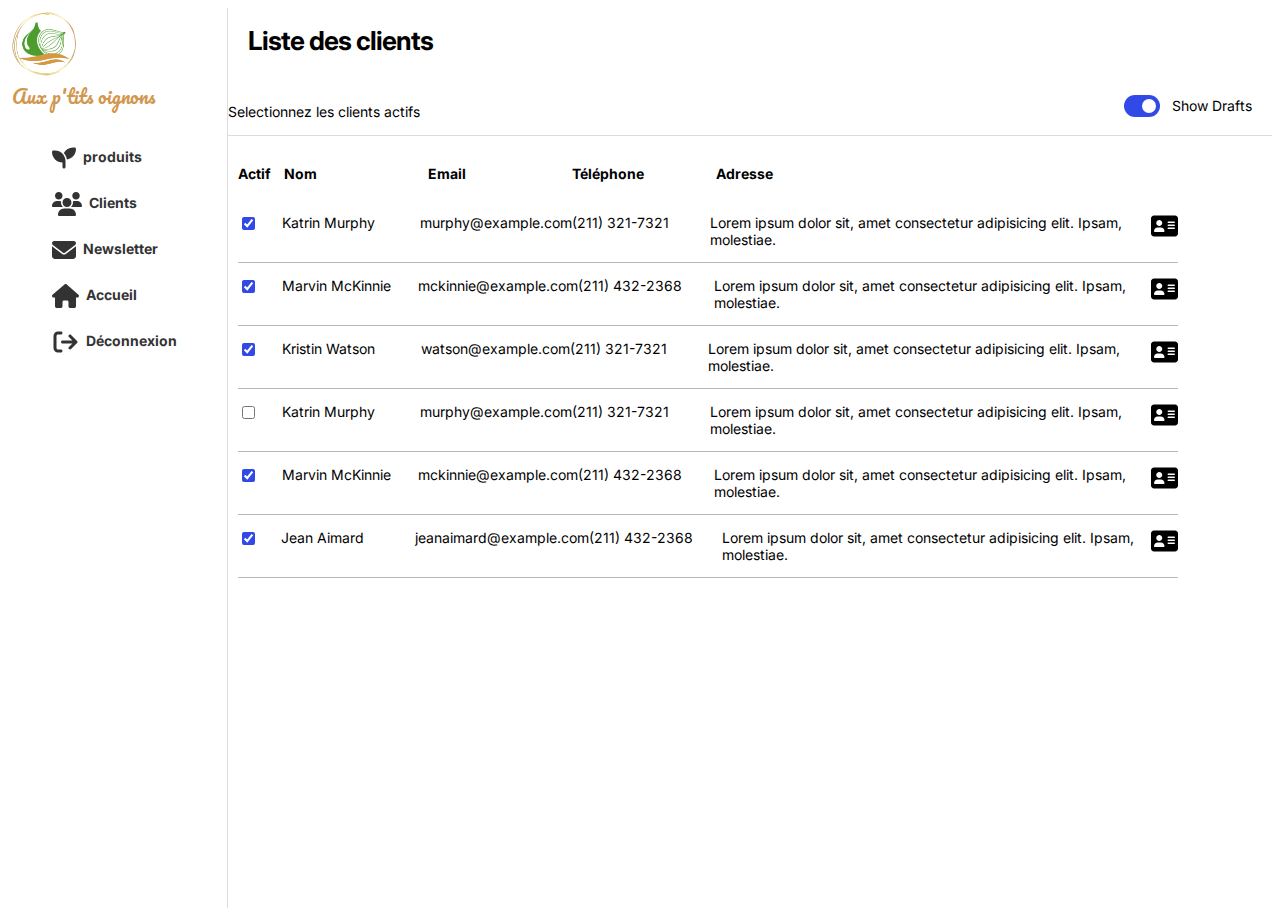
<file: admin-clients.html>
<!DOCTYPE html>
<html lang="fr">

<head>
    <title>Aux p'tits oignons</title>
    <link rel="apple-touch-icon" sizes="180x180" href="./img/favicons/apple-touch-icon.png">
    <link rel="icon" type="image/png" sizes="32x32" href="./img/favicons/favicon-32x32.png">
    <link rel="icon" type="image/png" sizes="16x16" href="./img/favicons/favicon-16x16.png">
    <link rel="manifest" href="./img/favicons/site.webmanifest">
    <link rel="mask-icon" href="./img/favicons/safari-pinned-tab.svg" color="#5bbad5">
    <meta name="msapplication-TileColor" content="#da532c">
    <meta name="theme-color" content="#ffffff">
    <meta charset="UTF-8">
    <meta name="viewport" content="width=device-width, initial-scale=1.0">
    <link rel="stylesheet" href="css/admin-product.css">
</head>

<body>
    <div class="app_container">
        <div class="side-nav">
          <div class="logo">
                <img src="./img/logo-apo.png" alt="" style="width: 4rem;">
                <h3>Aux p'tits oignons</h3>
            </div>

            <ul class="nav-links">
              <li>
                <svg xmlns="http://www.w3.org/2000/svg" viewBox="0 0 512 512"><!--! Font Awesome Pro 6.2.1 by @fontawesome - https://fontawesome.com License - https://fontawesome.com/license (Commercial License) Copyright 2022 Fonticons, Inc. --><path fill="#333333" d="M512 64c0 113.6-84.6 207.5-194.2 222c-7.1-53.4-30.6-101.6-65.3-139.3C290.8 78.3 364 32 448 32h32c17.7 0 32 14.3 32 32zM0 128c0-17.7 14.3-32 32-32H64c123.7 0 224 100.3 224 224v32 96c0 17.7-14.3 32-32 32s-32-14.3-32-32V352C100.3 352 0 251.7 0 128z"/></svg>
                <a href="admin-products.html">produits</a>
              </li>

              <li>
                <svg xmlns="http://www.w3.org/2000/svg" viewBox="0 0 640 512"><!--! Font Awesome Pro 6.2.1 by @fontawesome - https://fontawesome.com License - https://fontawesome.com/license (Commercial License) Copyright 2022 Fonticons, Inc. --><path fill="#333333" d="M144 160c-44.2 0-80-35.8-80-80S99.8 0 144 0s80 35.8 80 80s-35.8 80-80 80zm368 0c-44.2 0-80-35.8-80-80s35.8-80 80-80s80 35.8 80 80s-35.8 80-80 80zM0 298.7C0 239.8 47.8 192 106.7 192h42.7c15.9 0 31 3.5 44.6 9.7c-1.3 7.2-1.9 14.7-1.9 22.3c0 38.2 16.8 72.5 43.3 96c-.2 0-.4 0-.7 0H21.3C9.6 320 0 310.4 0 298.7zM405.3 320c-.2 0-.4 0-.7 0c26.6-23.5 43.3-57.8 43.3-96c0-7.6-.7-15-1.9-22.3c13.6-6.3 28.7-9.7 44.6-9.7h42.7C592.2 192 640 239.8 640 298.7c0 11.8-9.6 21.3-21.3 21.3H405.3zM416 224c0 53-43 96-96 96s-96-43-96-96s43-96 96-96s96 43 96 96zM128 485.3C128 411.7 187.7 352 261.3 352H378.7C452.3 352 512 411.7 512 485.3c0 14.7-11.9 26.7-26.7 26.7H154.7c-14.7 0-26.7-11.9-26.7-26.7z"/></svg>
                <a href="admin-clients.html">Clients</a>
              </li>

              <li>
                <svg xmlns="http://www.w3.org/2000/svg" viewBox="0 0 512 512"><!--! Font Awesome Pro 6.2.1 by @fontawesome - https://fontawesome.com License - https://fontawesome.com/license (Commercial License) Copyright 2022 Fonticons, Inc. --><path fill="#333333" d="M48 64C21.5 64 0 85.5 0 112c0 15.1 7.1 29.3 19.2 38.4L236.8 313.6c11.4 8.5 27 8.5 38.4 0L492.8 150.4c12.1-9.1 19.2-23.3 19.2-38.4c0-26.5-21.5-48-48-48H48zM0 176V384c0 35.3 28.7 64 64 64H448c35.3 0 64-28.7 64-64V176L294.4 339.2c-22.8 17.1-54 17.1-76.8 0L0 176z"/></svg>
               <a href="#"> Newsletter</a>
              </li>



              <li>
                <svg xmlns="http://www.w3.org/2000/svg" viewBox="0 0 576 512"><!--! Font Awesome Pro 6.2.1 by @fontawesome - https://fontawesome.com License - https://fontawesome.com/license (Commercial License) Copyright 2022 Fonticons, Inc. --><path fill="#333333" d="M575.8 255.5c0 18-15 32.1-32 32.1h-32l.7 160.2c0 2.7-.2 5.4-.5 8.1V472c0 22.1-17.9 40-40 40H456c-1.1 0-2.2 0-3.3-.1c-1.4 .1-2.8 .1-4.2 .1H416 392c-22.1 0-40-17.9-40-40V448 384c0-17.7-14.3-32-32-32H256c-17.7 0-32 14.3-32 32v64 24c0 22.1-17.9 40-40 40H160 128.1c-1.5 0-3-.1-4.5-.2c-1.2 .1-2.4 .2-3.6 .2H104c-22.1 0-40-17.9-40-40V360c0-.9 0-1.9 .1-2.8V287.6H32c-18 0-32-14-32-32.1c0-9 3-17 10-24L266.4 8c7-7 15-8 22-8s15 2 21 7L564.8 231.5c8 7 12 15 11 24z"/></svg>
               <a href="index.html"> Accueil</a>
              </li>

              <li>
                <svg xmlns="http://www.w3.org/2000/svg" viewBox="0 0 576 512"><!--! Font Awesome Pro 6.2.1 by @fontawesome - https://fontawesome.com License - https://fontawesome.com/license (Commercial License) Copyright 2022 Fonticons, Inc. --><path fill="#333333" d="M534.6 278.6c12.5-12.5 12.5-32.8 0-45.3l-128-128c-12.5-12.5-32.8-12.5-45.3 0s-12.5 32.8 0 45.3L434.7 224 224 224c-17.7 0-32 14.3-32 32s14.3 32 32 32l210.7 0-73.4 73.4c-12.5 12.5-12.5 32.8 0 45.3s32.8 12.5 45.3 0l128-128zM192 96c17.7 0 32-14.3 32-32s-14.3-32-32-32l-64 0c-53 0-96 43-96 96l0 256c0 53 43 96 96 96l64 0c17.7 0 32-14.3 32-32s-14.3-32-32-32l-64 0c-17.7 0-32-14.3-32-32l0-256c0-17.7 14.3-32 32-32l64 0z"/></svg>
                <a href="index.html">Déconnexion</a>
              </li>
           </ul>
        </div>
        
        <nav>
          <h2>Liste des clients</h2>

        </nav>
        
        <header>
          <div class="breadcrumbs">
            <p>Selectionnez les clients actifs</p>
            <!-- <ul>
              <li><a href=""><span class="material-symbols-outlined">home</span></a></li>
              <span class="material-symbols-outlined">chevron_right</span>
              <li><a href="">All Deals</a></li>
              <span class="material-symbols-outlined">chevron_right</span>
              <li><a href="">Deals to watch</a></li>
            </ul> -->
          </div>
          <div class="drafts">
            <label class="switch">
              <input type="checkbox" checked>
              <span class="slider"></span>
            </label>
            <span>Show Drafts</span>
          </div>
        </header>
        
        <section class="tableau">
          <div class="title">
            <h4 class="col-11">Actif</h4>
            <h4 class="col-12">Nom</h4>
            <h4 class="col-13">Email</h4>
            <h4 class="col-14">Téléphone</h4>
            <h4 class="col-15 ">Adresse</h4> 
          </div>

          <div class="product-list">
            <p class="col-11"><input type="checkbox" checked></p>
            <p class="col-12">Katrin Murphy</p>
            <p class="col-13">murphy@example.com</p>
            <p class="col-14">(211) 321-7321</p>
            <p class="col-15">Lorem ipsum dolor sit, amet consectetur adipisicing elit. Ipsam, molestiae.</p>
            <p classs="col-6" title="Consulter les commandes"><svg xmlns="http://www.w3.org/2000/svg" viewBox="0 0 576 512"><path d="M64 32C28.7 32 0 60.7 0 96V416c0 35.3 28.7 64 64 64H512c35.3 0 64-28.7 64-64V96c0-35.3-28.7-64-64-64H64zm80 256h64c44.2 0 80 35.8 80 80c0 8.8-7.2 16-16 16H80c-8.8 0-16-7.2-16-16c0-44.2 35.8-80 80-80zm96-96c0 35.3-28.7 64-64 64s-64-28.7-64-64s28.7-64 64-64s64 28.7 64 64zm128-32H496c8.8 0 16 7.2 16 16s-7.2 16-16 16H368c-8.8 0-16-7.2-16-16s7.2-16 16-16zm0 64H496c8.8 0 16 7.2 16 16s-7.2 16-16 16H368c-8.8 0-16-7.2-16-16s7.2-16 16-16zm0 64H496c8.8 0 16 7.2 16 16s-7.2 16-16 16H368c-8.8 0-16-7.2-16-16s7.2-16 16-16z"/></svg></p>
          </div>

          <div class="product-list">
            <p class="col-11"><input type="checkbox" checked></p>
            <p class="col-12">Marvin McKinnie</p>
            <p class="col-13">mckinnie@example.com</p>
            <p class="col-14">(211) 432-2368</p>
            <p class="col-15">Lorem ipsum dolor sit, amet consectetur adipisicing elit. Ipsam, molestiae.</p>
            <p classs="col-6" title="Consulter les commandes"><svg xmlns="http://www.w3.org/2000/svg" viewBox="0 0 576 512"><path d="M64 32C28.7 32 0 60.7 0 96V416c0 35.3 28.7 64 64 64H512c35.3 0 64-28.7 64-64V96c0-35.3-28.7-64-64-64H64zm80 256h64c44.2 0 80 35.8 80 80c0 8.8-7.2 16-16 16H80c-8.8 0-16-7.2-16-16c0-44.2 35.8-80 80-80zm96-96c0 35.3-28.7 64-64 64s-64-28.7-64-64s28.7-64 64-64s64 28.7 64 64zm128-32H496c8.8 0 16 7.2 16 16s-7.2 16-16 16H368c-8.8 0-16-7.2-16-16s7.2-16 16-16zm0 64H496c8.8 0 16 7.2 16 16s-7.2 16-16 16H368c-8.8 0-16-7.2-16-16s7.2-16 16-16zm0 64H496c8.8 0 16 7.2 16 16s-7.2 16-16 16H368c-8.8 0-16-7.2-16-16s7.2-16 16-16z"/></svg></p>
          </div>

          <div class="product-list">
            <p class="col-11"><input type="checkbox" checked></p>
            <p class="col-12">Kristin Watson</p>
            <p class="col-13">watson@example.com</p>
            <p class="col-14">(211) 321-7321</p>
            <p class="col-15">Lorem ipsum dolor sit, amet consectetur adipisicing elit. Ipsam, molestiae.</p>
            <p classs="col-6" title="Consulter les commandes"><svg xmlns="http://www.w3.org/2000/svg" viewBox="0 0 576 512"><path d="M64 32C28.7 32 0 60.7 0 96V416c0 35.3 28.7 64 64 64H512c35.3 0 64-28.7 64-64V96c0-35.3-28.7-64-64-64H64zm80 256h64c44.2 0 80 35.8 80 80c0 8.8-7.2 16-16 16H80c-8.8 0-16-7.2-16-16c0-44.2 35.8-80 80-80zm96-96c0 35.3-28.7 64-64 64s-64-28.7-64-64s28.7-64 64-64s64 28.7 64 64zm128-32H496c8.8 0 16 7.2 16 16s-7.2 16-16 16H368c-8.8 0-16-7.2-16-16s7.2-16 16-16zm0 64H496c8.8 0 16 7.2 16 16s-7.2 16-16 16H368c-8.8 0-16-7.2-16-16s7.2-16 16-16zm0 64H496c8.8 0 16 7.2 16 16s-7.2 16-16 16H368c-8.8 0-16-7.2-16-16s7.2-16 16-16z"/></svg></p>
          </div>

          
          <div class="product-list">
            <p class="col-11"><input type="checkbox"></p>
            <p class="col-12">Katrin Murphy</p>
            <p class="col-13">murphy@example.com</p>
            <p class="col-14">(211) 321-7321</p>
            <p class="col-15">Lorem ipsum dolor sit, amet consectetur adipisicing elit. Ipsam, molestiae.</p>
            <p classs="col-6" title="Consulter les commandes"><svg xmlns="http://www.w3.org/2000/svg" viewBox="0 0 576 512"><path d="M64 32C28.7 32 0 60.7 0 96V416c0 35.3 28.7 64 64 64H512c35.3 0 64-28.7 64-64V96c0-35.3-28.7-64-64-64H64zm80 256h64c44.2 0 80 35.8 80 80c0 8.8-7.2 16-16 16H80c-8.8 0-16-7.2-16-16c0-44.2 35.8-80 80-80zm96-96c0 35.3-28.7 64-64 64s-64-28.7-64-64s28.7-64 64-64s64 28.7 64 64zm128-32H496c8.8 0 16 7.2 16 16s-7.2 16-16 16H368c-8.8 0-16-7.2-16-16s7.2-16 16-16zm0 64H496c8.8 0 16 7.2 16 16s-7.2 16-16 16H368c-8.8 0-16-7.2-16-16s7.2-16 16-16zm0 64H496c8.8 0 16 7.2 16 16s-7.2 16-16 16H368c-8.8 0-16-7.2-16-16s7.2-16 16-16z"/></svg></p>
          </div>

          <div class="product-list">
            <p class="col-11"><input type="checkbox" checked></p>
            <p class="col-12">Marvin McKinnie</p>
            <p class="col-13">mckinnie@example.com</p>
            <p class="col-14">(211) 432-2368</p>
            <p class="col-15">Lorem ipsum dolor sit, amet consectetur adipisicing elit. Ipsam, molestiae.</p>
            <p classs="col-6" title="Consulter les commandes"><svg xmlns="http://www.w3.org/2000/svg" viewBox="0 0 576 512"><path d="M64 32C28.7 32 0 60.7 0 96V416c0 35.3 28.7 64 64 64H512c35.3 0 64-28.7 64-64V96c0-35.3-28.7-64-64-64H64zm80 256h64c44.2 0 80 35.8 80 80c0 8.8-7.2 16-16 16H80c-8.8 0-16-7.2-16-16c0-44.2 35.8-80 80-80zm96-96c0 35.3-28.7 64-64 64s-64-28.7-64-64s28.7-64 64-64s64 28.7 64 64zm128-32H496c8.8 0 16 7.2 16 16s-7.2 16-16 16H368c-8.8 0-16-7.2-16-16s7.2-16 16-16zm0 64H496c8.8 0 16 7.2 16 16s-7.2 16-16 16H368c-8.8 0-16-7.2-16-16s7.2-16 16-16zm0 64H496c8.8 0 16 7.2 16 16s-7.2 16-16 16H368c-8.8 0-16-7.2-16-16s7.2-16 16-16z"/></svg></p>
          </div>

          <div class="product-list">
            <p class="col-11"><input type="checkbox" checked></p>
            <p class="col-12">Jean Aimard</p>
            <p class="col-13">jeanaimard@example.com</p>
            <p class="col-14">(211) 432-2368</p>
            <p class="col-15">Lorem ipsum dolor sit, amet consectetur adipisicing elit. Ipsam, molestiae.</p>
            <p classs="col-6" title="Consulter les commandes"><svg xmlns="http://www.w3.org/2000/svg" viewBox="0 0 576 512"><path d="M64 32C28.7 32 0 60.7 0 96V416c0 35.3 28.7 64 64 64H512c35.3 0 64-28.7 64-64V96c0-35.3-28.7-64-64-64H64zm80 256h64c44.2 0 80 35.8 80 80c0 8.8-7.2 16-16 16H80c-8.8 0-16-7.2-16-16c0-44.2 35.8-80 80-80zm96-96c0 35.3-28.7 64-64 64s-64-28.7-64-64s28.7-64 64-64s64 28.7 64 64zm128-32H496c8.8 0 16 7.2 16 16s-7.2 16-16 16H368c-8.8 0-16-7.2-16-16s7.2-16 16-16zm0 64H496c8.8 0 16 7.2 16 16s-7.2 16-16 16H368c-8.8 0-16-7.2-16-16s7.2-16 16-16zm0 64H496c8.8 0 16 7.2 16 16s-7.2 16-16 16H368c-8.8 0-16-7.2-16-16s7.2-16 16-16z"/></svg></p>
          </div>
        </section>
      </div>
  </body>
</html>

<!-- https://www.youtube.com/watch?v=piG91X4sV2U -->
</file>
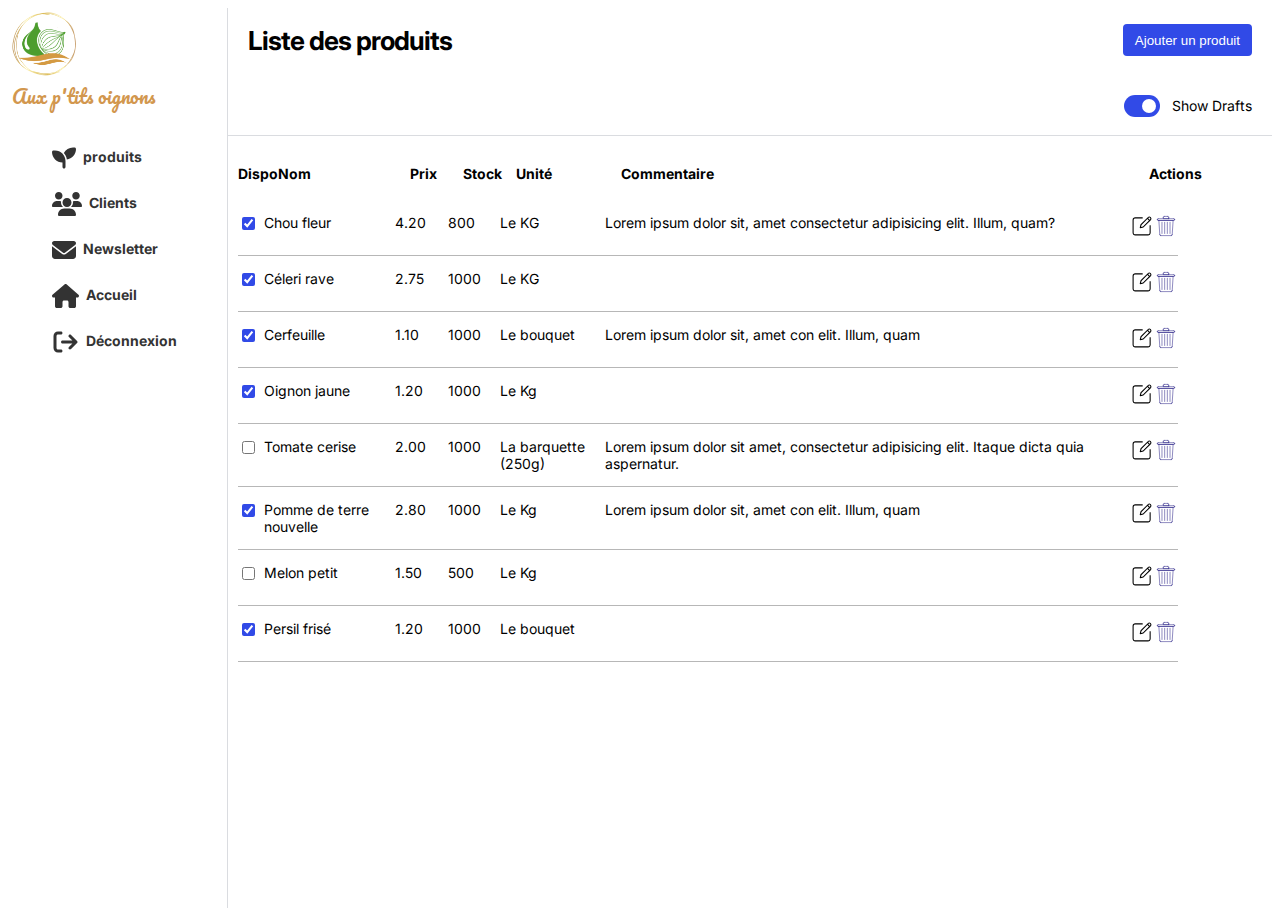
<file: admin-products.html>
<!DOCTYPE html>
<html lang="fr">

<head>
    <title>Aux p'tits oignons</title>
    <link rel="apple-touch-icon" sizes="180x180" href="./img/favicons/apple-touch-icon.png">
    <link rel="icon" type="image/png" sizes="32x32" href="./img/favicons/favicon-32x32.png">
    <link rel="icon" type="image/png" sizes="16x16" href="./img/favicons/favicon-16x16.png">
    <link rel="manifest" href="./img/favicons/site.webmanifest">
    <link rel="mask-icon" href="./img/favicons/safari-pinned-tab.svg" color="#5bbad5">
    <meta name="msapplication-TileColor" content="#da532c">
    <meta name="theme-color" content="#ffffff">
    <meta charset="UTF-8">
    <meta name="viewport" content="width=device-width, initial-scale=1.0">
    <link rel="stylesheet" href="css/admin-product.css">
</head>

<body>

    
    <div class="app_container">
  
        <div class="side-nav">
          <div class="logo">
                <img src="./img/logo-apo.png" alt="" style="width: 4rem;">
                <h3>Aux p'tits oignons</h3>
            </div>
          
          <ul class="nav-links">
              <li>
                <svg xmlns="http://www.w3.org/2000/svg" viewBox="0 0 512 512"><!--! Font Awesome Pro 6.2.1 by @fontawesome - https://fontawesome.com License - https://fontawesome.com/license (Commercial License) Copyright 2022 Fonticons, Inc. --><path fill="#333333" d="M512 64c0 113.6-84.6 207.5-194.2 222c-7.1-53.4-30.6-101.6-65.3-139.3C290.8 78.3 364 32 448 32h32c17.7 0 32 14.3 32 32zM0 128c0-17.7 14.3-32 32-32H64c123.7 0 224 100.3 224 224v32 96c0 17.7-14.3 32-32 32s-32-14.3-32-32V352C100.3 352 0 251.7 0 128z"/></svg>
                <a href="admin-products.html">produits</a>
              </li>

              <li>
                <svg xmlns="http://www.w3.org/2000/svg" viewBox="0 0 640 512"><!--! Font Awesome Pro 6.2.1 by @fontawesome - https://fontawesome.com License - https://fontawesome.com/license (Commercial License) Copyright 2022 Fonticons, Inc. --><path fill="#333333" d="M144 160c-44.2 0-80-35.8-80-80S99.8 0 144 0s80 35.8 80 80s-35.8 80-80 80zm368 0c-44.2 0-80-35.8-80-80s35.8-80 80-80s80 35.8 80 80s-35.8 80-80 80zM0 298.7C0 239.8 47.8 192 106.7 192h42.7c15.9 0 31 3.5 44.6 9.7c-1.3 7.2-1.9 14.7-1.9 22.3c0 38.2 16.8 72.5 43.3 96c-.2 0-.4 0-.7 0H21.3C9.6 320 0 310.4 0 298.7zM405.3 320c-.2 0-.4 0-.7 0c26.6-23.5 43.3-57.8 43.3-96c0-7.6-.7-15-1.9-22.3c13.6-6.3 28.7-9.7 44.6-9.7h42.7C592.2 192 640 239.8 640 298.7c0 11.8-9.6 21.3-21.3 21.3H405.3zM416 224c0 53-43 96-96 96s-96-43-96-96s43-96 96-96s96 43 96 96zM128 485.3C128 411.7 187.7 352 261.3 352H378.7C452.3 352 512 411.7 512 485.3c0 14.7-11.9 26.7-26.7 26.7H154.7c-14.7 0-26.7-11.9-26.7-26.7z"/></svg>
                <a href="admin-clients.html">Clients</a>
              </li>

              <li>
                <svg xmlns="http://www.w3.org/2000/svg" viewBox="0 0 512 512"><!--! Font Awesome Pro 6.2.1 by @fontawesome - https://fontawesome.com License - https://fontawesome.com/license (Commercial License) Copyright 2022 Fonticons, Inc. --><path fill="#333333" d="M48 64C21.5 64 0 85.5 0 112c0 15.1 7.1 29.3 19.2 38.4L236.8 313.6c11.4 8.5 27 8.5 38.4 0L492.8 150.4c12.1-9.1 19.2-23.3 19.2-38.4c0-26.5-21.5-48-48-48H48zM0 176V384c0 35.3 28.7 64 64 64H448c35.3 0 64-28.7 64-64V176L294.4 339.2c-22.8 17.1-54 17.1-76.8 0L0 176z"/></svg>
               <a href="#"> Newsletter</a>
              </li>



              <li>
                <svg xmlns="http://www.w3.org/2000/svg" viewBox="0 0 576 512"><!--! Font Awesome Pro 6.2.1 by @fontawesome - https://fontawesome.com License - https://fontawesome.com/license (Commercial License) Copyright 2022 Fonticons, Inc. --><path fill="#333333" d="M575.8 255.5c0 18-15 32.1-32 32.1h-32l.7 160.2c0 2.7-.2 5.4-.5 8.1V472c0 22.1-17.9 40-40 40H456c-1.1 0-2.2 0-3.3-.1c-1.4 .1-2.8 .1-4.2 .1H416 392c-22.1 0-40-17.9-40-40V448 384c0-17.7-14.3-32-32-32H256c-17.7 0-32 14.3-32 32v64 24c0 22.1-17.9 40-40 40H160 128.1c-1.5 0-3-.1-4.5-.2c-1.2 .1-2.4 .2-3.6 .2H104c-22.1 0-40-17.9-40-40V360c0-.9 0-1.9 .1-2.8V287.6H32c-18 0-32-14-32-32.1c0-9 3-17 10-24L266.4 8c7-7 15-8 22-8s15 2 21 7L564.8 231.5c8 7 12 15 11 24z"/></svg>
               <a href="index.html"> Accueil</a>
              </li>

              <li>
                <svg xmlns="http://www.w3.org/2000/svg" viewBox="0 0 576 512"><!--! Font Awesome Pro 6.2.1 by @fontawesome - https://fontawesome.com License - https://fontawesome.com/license (Commercial License) Copyright 2022 Fonticons, Inc. --><path fill="#333333" d="M534.6 278.6c12.5-12.5 12.5-32.8 0-45.3l-128-128c-12.5-12.5-32.8-12.5-45.3 0s-12.5 32.8 0 45.3L434.7 224 224 224c-17.7 0-32 14.3-32 32s14.3 32 32 32l210.7 0-73.4 73.4c-12.5 12.5-12.5 32.8 0 45.3s32.8 12.5 45.3 0l128-128zM192 96c17.7 0 32-14.3 32-32s-14.3-32-32-32l-64 0c-53 0-96 43-96 96l0 256c0 53 43 96 96 96l64 0c17.7 0 32-14.3 32-32s-14.3-32-32-32l-64 0c-17.7 0-32-14.3-32-32l0-256c0-17.7 14.3-32 32-32l64 0z"/></svg>
                <a href="index.html">Déconnexion</a>
              </li>
           </ul>
        </div>
        
        <nav>
          <h2>Liste des produits</h2>
          <div class="button-group">
            <button class="primary-btn">Ajouter un produit</button>
          </div>
        </nav>
        
        <header>
          <div class="breadcrumbs">
          </div>
          <div class="drafts">
            <label class="switch">
              <input type="checkbox" checked>
              <span class="slider"></span>
            </label>
            <span>Show Drafts</span>
          </div>
        </header>
        

        <section class="tableau">
          <div class="title">
            <h4 class="col-1">Dispo</h4>
            <h4 class="col-2">Nom</h4>
            <h4 class="col-3">Prix</h4>
            <h4 class="col-4">Stock</h4>
            <h4 class="col-5">Unité</h4>
            <h4 class="col-6">Commentaire</h4> 
            <h4 class="col-7">Actions</h4> 
          </div>

          <div class="product-list">
            <p class="col-1"><input type="checkbox" checked></p>
            <p class="col-2">Chou fleur</p>
            <p class="col-3">4.20</p>
            <p class="col-4">800</p>
            <p class="col-5">Le KG</p>
            <p class="col-6">Lorem ipsum dolor sit, amet consectetur adipisicing elit. Illum, quam?</p>
            <p class="col-7"><img src="./img/admin/edit.svg" alt="" title="Modifier ce produit"></p>
            <p class="col-8"><img src="./img/admin/delete.svg" alt="" title="Supprimer ce produit"></p>
          </div>
          <div class="product-list">
            <p class="col-1"><input type="checkbox" checked></p>
            <p class="col-2">Céleri rave</p>
            <p class="col-3">2.75</p>
            <p class="col-4">1000</p>
            <p class="col-5">Le KG</p>
            <p class="col-6"></p>
            <p class="col-7"><img src="./img/admin/edit.svg" alt="" title="Modifier ce produit"></p>
            <p class="col-8"><img src="./img/admin/delete.svg" alt="" title="Supprimer ce produit"></p>
          </div>
          <div class="product-list">
            <p class="col-1"><input type="checkbox" checked></p>
            <p class="col-2">Cerfeuille</p>
            <p class="col-3">1.10</p>
            <p class="col-4">1000</p>
            <p class="col-5">Le bouquet</p>
            <p class="col-6">Lorem ipsum dolor sit, amet con elit. Illum, quam</p>
                        <p class="col-7"><img src="./img/admin/edit.svg" alt="" title="Modifier ce produit"></p>
            <p class="col-8"><img src="./img/admin/delete.svg" alt="" title="Supprimer ce produit"></p>
          </div>
          <div class="product-list">
            <p class="col-1"><input type="checkbox" checked></p>
            <p class="col-2">Oignon jaune</p>
            <p class="col-3">1.20</p>
            <p class="col-4">1000</p>
            <p class="col-5">Le Kg</p>
            <p class="col-6"></p>
                        <p class="col-7"><img src="./img/admin/edit.svg" alt="" title="Modifier ce produit"></p>
            <p class="col-8"><img src="./img/admin/delete.svg" alt="" title="Supprimer ce produit"></p>
          </div>
          <div class="product-list">
            <p class="col-1"><input type="checkbox" ></p>
            <p class="col-2">Tomate cerise</p>
            <p class="col-3">2.00</p>
            <p class="col-4">1000</p>
            <p class="col-5">La barquette (250g)</p>
            <p class="col-6">Lorem ipsum dolor sit amet, consectetur adipisicing elit. Itaque dicta quia aspernatur.</p>
                        <p class="col-7"><img src="./img/admin/edit.svg" alt="" title="Modifier ce produit"></p>
            <p class="col-8"><img src="./img/admin/delete.svg" alt="" title="Supprimer ce produit"></p>
          </div>
          <div class="product-list">
            <p class="col-1"><input type="checkbox" checked></p>
            <p class="col-2">Pomme de terre nouvelle</p>
            <p class="col-3">2.80</p>
            <p class="col-4">1000</p>
            <p class="col-5">Le Kg</p>
            <p class="col-6">Lorem ipsum dolor sit, amet con elit. Illum, quam</p>
                        <p class="col-7"><img src="./img/admin/edit.svg" alt="" title="Modifier ce produit"></p>
            <p class="col-8"><img src="./img/admin/delete.svg" alt="" title="Supprimer ce produit"></p>
          </div>
          <div class="product-list">
            <p class="col-1"><input type="checkbox" ></p>
            <p class="col-2">Melon petit</p>
            <p class="col-3">1.50</p>
            <p class="col-4">500</p>
            <p class="col-5">Le Kg</p>
            <p class="col-6"></p>
                        <p class="col-7"><img src="./img/admin/edit.svg" alt="" title="Modifier ce produit"></p>
            <p class="col-8"><img src="./img/admin/delete.svg" alt="" title="Supprimer ce produit"></p>
          </div>
          <div class="product-list">
            <p class="col-1"><input type="checkbox" checked></p>
            <p class="col-2">Persil frisé</p>
            <p class="col-3">1.20</p>
            <p class="col-4">1000</p>
            <p class="col-5">Le bouquet</p>
            <p class="col-6"></p>
                        <p class="col-7"><img src="./img/admin/edit.svg" alt="" title="Modifier ce produit"></p>
            <p class="col-8"><img src="./img/admin/delete.svg" alt="" title="Supprimer ce produit"></p>
          </div>

        </section>
      </div>
  </body>
</html>

<!-- https://www.youtube.com/watch?v=piG91X4sV2U -->
</file>
<file: css/admin-product.css>
@import url('https://fonts.googleapis.com/css2?family=Inter&display=swap');
@import url('https://fonts.googleapis.com/css2?family=Pacifico&family=Permanent+Marker&display=swap');

:root {
  --orange-charte: #D2974E;
  --vert-charte: #529C3D;
  --color-text: #333333;
}

body {
  font-family: sans-serif;
  font-size: 14px;
  accent-color: #314AE7;
  font-family: 'Inter', sans-serif;
}
svg{
  height: 1.5rem;
}
/* Setting the grid layout */
.app_container {
  height: 100vh;
  width: 100%;
  display: grid;
  grid-auto-rows: 64px 64px 1fr;
  grid-auto-columns: 220px 1fr;
}

/* Styling the top navigation. Layout done with flex */
nav {
  grid-column: 2 / 3;
  display: flex;
  padding-inline: 20px;
  justify-content: space-between;
  align-items: center;
}

h2 {
  font-weight: bold;
  font-size: 26px;
  letter-spacing: -1px;
}

.logo h3{
  /* margin-left: 2rem;
  padding-right: 2rem; */
  margin-top: 0;
  font-size: 1.2rem;
  font-weight: 400;
  font-family: 'Pacifico', cursive;
  color: var(--orange-charte);
}
.button-group {
  display: flex;
  align-items: center;
  gap: 12px;
}

.avatars {
  display: flex;
}

.avatar {
  width: 24px;
  height: 24px;
  border-radius: 99px;
  background-color: #314AE7;
  text-align: center;
  display: flex;
  align-items: center;
  justify-content: center;
  font-size: 10px;
  border: 1px solid white;
  margin-right: -4px;
  color: white;
}

.one {
  background-color: #E73131;
}

.two {
  background-color: #33B668;
}

.three {
  background-color: #F8C308;
}

button {
  height: 32px;
  border: none;
  border-radius: 4px;
  padding-inline: 12px;
  font-weight: 500;
  cursor: pointer;
  transition: 250ms ease;
}

.secondary-btn {
  background-color: transparent;
  border: 1px solid #e2e2e2;
}

.secondary-btn:hover {
  background-color: #e5e5e5;
  border: 1px solid #e1e1e1;
}

.primary-btn {
  background-color: #314AE7;
  color: white;
}

.primary-btn:hover {
  background-color: #1730D0;
}


/* Styling the header. Layout done with flex */
header {
  grid-column: 2 / 3;
  border-bottom: 1px solid #dadce0;
  display: flex;
  align-items: center;
  justify-content: space-between;
  padding-top: 16px;
}

/* Styling the Breadcrumbs. Layout done with flex */

.breadcrumbs > ul {
  display: flex;
  gap: 8px;
  margin-left: 20px;
}

.drafts {
  padding-bottom: 12px;
  display: flex;
  align-items: center;
  gap: 12px;
  margin-right: 20px;
} 

/* Styling the toggle. Layout done with flex */

.switch {
  position: relative;
  display: inline-block;
  width: 36px;
  height: 22px;
}

.switch input { 
  opacity: 0;
  width: 0;
  height: 0;
}

.slider {
  position: absolute;
  cursor: pointer;
  top: 0;
  left: 0;
  right: 0;
  bottom: 0;
  background-color: #ccc;
  -webkit-transition: .3s;
  transition: .3s;
  border-radius: 99px;
}

.slider:before {
  position: absolute;
  content: "";
  height: 14px;
  width: 14px;
  left: 4px;
  bottom: 4px;
  background-color: white;
  -webkit-transition: .4s;
  transition: .4s;
  border-radius: 50%;
}

input:checked + .slider {
  background-color: #314AE7;
}

input:checked + .slider:before {
  -webkit-transform: translateX(14px);
  -ms-transform: translateX(14px);
  transform: translateX(14px);
}

input:focus-visible + .slider {
  outline: 2px solid #2196F3;
  outline-offset: 2px;
}

.side-nav {
  grid-column: 1 / 2;
  grid-row: 1 / 4;
  display: flex;
  /* justify-content: space-between; */
  flex-direction: column;
  padding: 4px;
  border-right: 1px solid #dadce0;
}

li {
  display: flex;
  align-items: center;
  gap: 4px;
  padding-bottom: 22px;
}

li > a {
  margin: 0 3px 3px;
  text-decoration: none;
  font-weight: bold;
  color: var(--color-text);
}

li > a:hover {
  color: #cd7121;
  cursor: pointer;

  
    transform: translateX(10px);
    transition: all 0.4s ease;
  }



.storage {
  display: flex;
  flex-direction: column;
  gap: 4px;
  font-weight: bold;
}

/* Styling the progress bar */

.progress { 
  height: 12px;
  position: relative;
  background: #E1E1E1;
  border-radius: 99px;
  padding: 1px;
}

.progress > span {
  display: block;
  height: 100%;
  border-radius: 20px 8px 8px 20px;
  background-color: #314AE7;
}

.storage > a {
  text-decoration: none;
  font-size: 12px;
  color: #314AE7;
  font-weight: 500;
}

/* Styling the Table */



/* Making the layout responsive */

@media screen and (max-width: 960px) {
  .app_container {
    grid-auto-columns: 1fr;
    
  }
  
  .side-nav {
    display: none;
  }
  
  table, nav, header {
  grid-column: 1 / 3;
  }
}

@media screen and (max-width: 680px) {
  .third, .fourth, .avatars {
    display: none;
  }
}


/* /////////////////////////////////////////////////// */

.tableau{
  width: 90%;
  padding: 10px;
}

.title{
  display: flex;
  flex-direction: row;
  justify-content:flex-start;
}

.product-list{
  display: flex;
  flex-direction: row;
  justify-content:flex-start;
  border-bottom: 1px solid rgb(183, 183, 183)
}

.product-list p img{
  width: 1.5rem;
}
.col-1{
  width: 5%;
  /* border: 1px solid gray */
}

.col-2{
  width: 25%;
  /* border: 1px solid gray */
}

.col-3{
  width: 10%;
  /* border: 1px solid gray */
}

.col-4{
  width: 10%;
  /* border: 1px solid gray */
}

.col-5{
  width: 20%;
  /* border: 1px solid gray */
}

.col-6{
  width: 100%;
  /* border-bottom: 1px solid rgb(183, 183, 183) */
}

.col-7{
  width: 3%;
  /* border-bottom: 1px solid rgb(183, 183, 183) */
}

.col-7{
  width: 3%;
  /* border-bottom: 1px solid rgb(183, 183, 183) */
}
/* ********* users ************ */
.col-11{
  width: 8%;
  /* border-bottom: 1px solid rgb(183, 183, 183) */
}

.col-12{
  width: 25%;
  /* border-bottom: 1px solid rgb(183, 183, 183) */
}

.col-13{
  width: 25%;
  /* border-bottom: 1px solid rgb(183, 183, 183) */
}

.col-14{
  width: 25%;
  /* border-bottom: 1px solid rgb(183, 183, 183) */
}

.col-15{
  width: 80%;
  /* border-bottom: 1px solid rgb(183, 183, 183) */
}
</file>
